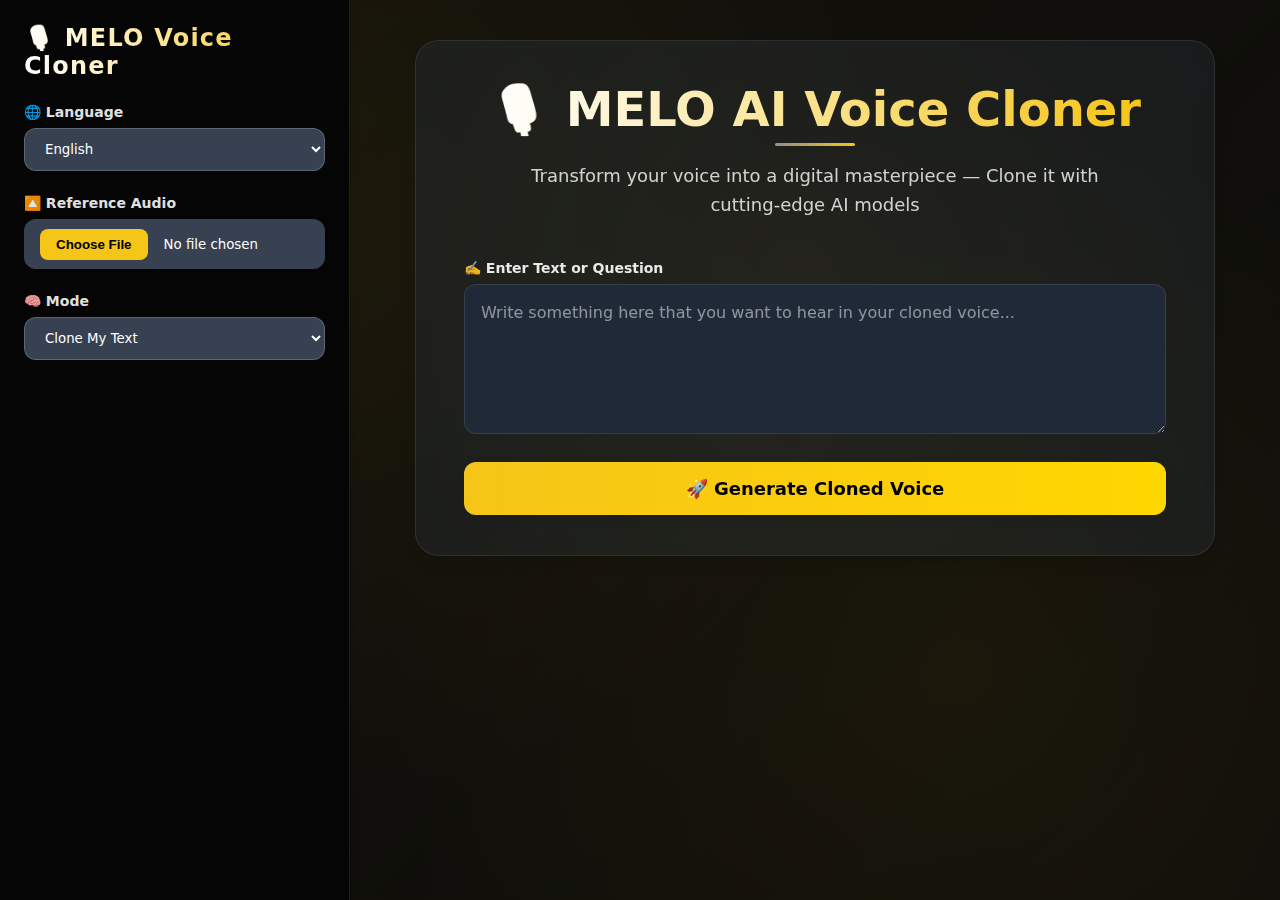
<file: templates/playground.html>
<!DOCTYPE html>
<html lang="en">
<head>
  <meta charset="UTF-8" />
  <meta name="viewport" content="width=device-width, initial-scale=1.0" />
  <title>🎙️ MELO Voice Cloner</title>
  <link rel="stylesheet" href="styles1.css" />
</head>

<body>
  <div class="container">
    <!-- Sidebar -->
    <aside class="sidebar">
      <div class="sidebar-header">
        <h2 class="sidebar-title">🎙️ MELO Voice Cloner</h2>
      </div>

      <div class="input-group">
        <label for="language" class="input-label">🌐 Language</label>
        <select id="language" class="select-input">
          <option value="en">English</option>
          <option value="es">Spanish</option>
          <option value="fr">French</option>
          <option value="de">German</option>
          <option value="it">Italian</option>
          <option value="pt">Portuguese</option>
          <option value="pl">Polish</option>
          <option value="tr">Turkish</option>
          <option value="ru">Russian</option>
          <option value="nl">Dutch</option>
          <option value="cs">Czech</option>
          <option value="ar">Arabic</option>
          <option value="zh-cn">Chinese</option>
          <option value="ja">Japanese</option>
          <option value="hu">Hungarian</option>
          <option value="ko">Korean</option>
          <option value="hi">Hindi</option>
        </select>
      </div>

      <div class="input-group">
        <label for="refAudio" class="input-label" data-tooltip="Upload a sample of the voice you want to clone">
          🔼 Reference Audio
        </label>
        <input type="file" id="refAudio" accept="audio/*" required class="file-input" />
      </div>

      <div class="input-group">
        <label for="modeSelect" class="input-label" data-tooltip="Choose how you want to use the voice cloning">
          🧠 Mode
        </label>
        <select id="modeSelect" class="select-input">
          <option value="text">Clone My Text</option>
          <option value="clone-my-audio">Clone My Audio</option>
          <option value="llmText">Ask LLM (Text)</option>
          <option value="llmAudio">Ask LLM (Audio)</option>
        </select>
      </div>
    </aside>

    <!-- Main -->
    <main class="main">
      <div class="card">
        <div class="card-header">
          <h1 class="card-title">🎙️ MELO AI Voice Cloner</h1>
          <p class="card-subtitle">Transform your voice into a digital masterpiece — Clone it with cutting-edge AI models</p>
        </div>

        <form id="voiceForm" class="form">
          <div id="textInputContainer">
            <label for="userText" class="input-label">✍️ Enter Text or Question</label>
            <textarea id="userText" class="textarea" placeholder="Write something here that you want to hear in your cloned voice..."></textarea>
          </div>

          <div id="recordContainer" class="hidden">
            <label class="input-label">🎤 Record Your Question</label>
            <button type="button" id="recordBtn" class="record-btn">
              <span id="recordBtnText">Start Recording</span>
            </button>
            <p id="recordStatus" class="record-status"></p>
            <div id="audioVisualizer" class="hidden">
              <canvas id="visualizer" width="300" height="60"></canvas>
            </div>
          </div>

          <div id="spinner" class="spinner hidden"></div>

          <button type="submit" class="submit-btn">
            🚀 Generate Cloned Voice
          </button>
        </form>

        <!-- Output -->
        <div id="output" class="output hidden">
          <h2 class="output-title">🎧 Generated Voice</h2>
          <audio id="audioPlayer" controls class="audio-player"></audio>
          <a id="downloadBtn" class="download-btn" download="melo-cloned-voice.wav">
            ⬇️ Download Cloned Audio
          </a>
        </div>
      </div>
    </main>
  </div>

  <script>
    // DOM Elements
const modeSelect = document.getElementById("modeSelect");
const textInputContainer = document.getElementById("textInputContainer");
const recordContainer = document.getElementById("recordContainer");
const recordBtn = document.getElementById("recordBtn");
const recordBtnText = document.getElementById("recordBtnText");
const recordStatus = document.getElementById("recordStatus");
const voiceForm = document.getElementById("voiceForm");
const spinner = document.getElementById("spinner");
const output = document.getElementById("output");
const downloadBtn = document.getElementById("downloadBtn");
const audioPlayer = document.getElementById("audioPlayer");
const visualizer = document.getElementById("visualizer");
const audioVisualizer = document.getElementById("audioVisualizer");

// Variables
let recordedBlob = null;
let mediaRecorder = null;
let audioContext = null;
let analyser = null;
let isRecording = false;
let animationFrame = null;
let stream = null;

// Mode selection handler
modeSelect.addEventListener("change", () => {
  const selected = modeSelect.value;
  // Toggle visibility based on mode
  textInputContainer.classList.toggle("hidden", selected === "clone-my-audio" || selected === "llmAudio");
  recordContainer.classList.toggle("hidden", selected !== "clone-my-audio" && selected !== "llmAudio");
});

// Initialize audio visualizer
function initAudioVisualizer(stream) {
  if (!audioContext) {
    audioContext = new (window.AudioContext || window.webkitAudioContext)();
  }

  const source = audioContext.createMediaStreamSource(stream);
  analyser = audioContext.createAnalyser();
  analyser.fftSize = 256;
  source.connect(analyser);

  const bufferLength = analyser.frequencyBinCount;
  const dataArray = new Uint8Array(bufferLength);

  const ctx = visualizer.getContext('2d');

  function draw() {
    if (!isRecording) return;

    animationFrame = requestAnimationFrame(draw);
    analyser.getByteFrequencyData(dataArray);

    ctx.clearRect(0, 0, visualizer.width, visualizer.height);
    ctx.fillStyle = 'rgba(0, 0, 0, 0.2)';
    ctx.fillRect(0, 0, visualizer.width, visualizer.height);

    const barWidth = (visualizer.width / bufferLength) * 2.5;
    let x = 0;

    for (let i = 0; i < bufferLength; i++) {
      const barHeight = dataArray[i] / 2;
      ctx.fillStyle = `rgb(${245}, ${197 + i}, ${24 + i})`;
      ctx.fillRect(x, visualizer.height - barHeight, barWidth, barHeight);
      x += barWidth + 1;
    }
  }

  draw();
}

// Record audio function
async function toggleRecording() {
  if (isRecording) {
    // Stop recording
    isRecording = false;
    recordBtnText.textContent = "Start Recording";
    recordBtn.classList.remove("recording");
    recordStatus.textContent = "✅ Recording complete.";

    if (mediaRecorder) {
      mediaRecorder.stop();
    }

    if (stream) {
      stream.getTracks().forEach(track => track.stop());
    }

    if (animationFrame) {
      cancelAnimationFrame(animationFrame);
    }

    audioVisualizer.classList.add("hidden");
  } else {
    // Start recording
    try {
      recordStatus.textContent = "🎙️ Recording... speak now.";
      recordBtnText.textContent = "Stop Recording";
      recordBtn.classList.add("recording");

      stream = await navigator.mediaDevices.getUserMedia({ audio: true });
      let chunks = [];

      mediaRecorder = new MediaRecorder(stream);

      mediaRecorder.ondataavailable = (e) => chunks.push(e.data);
      mediaRecorder.onstop = () => {
        recordedBlob = new Blob(chunks, { type: "audio/wav" });
        const audioUrl = URL.createObjectURL(recordedBlob);

        // Preview the recorded audio
        audioPlayer.src = audioUrl;
        audioPlayer.style.display = "block";
        output.classList.remove("hidden");
        downloadBtn.style.display = "none"; // Hide download button for preview
      };

      mediaRecorder.start();
      isRecording = true;

      // Initialize and show audio visualizer
      audioVisualizer.classList.remove("hidden");
      initAudioVisualizer(stream);

      // Auto-stop after 10 seconds
      setTimeout(() => {
        if (isRecording) {
          toggleRecording();
        }
      }, 10000);

    } catch (err) {
      recordStatus.textContent = "❌ Error accessing microphone.";
      console.error(err);
    }
  }
}

// Add event listener to record button
recordBtn.addEventListener("click", toggleRecording);

// Form submission handler
voiceForm.addEventListener("submit", async (e) => {
  e.preventDefault();

  const formData = new FormData();
  const language = document.getElementById("language").value;
  const mode = modeSelect.value;
  const refAudio = document.getElementById("refAudio").files[0];
  const userText = document.getElementById("userText").value;

  // Hide output and show spinner
  output.classList.add("hidden");
  spinner.classList.remove("hidden");
  downloadBtn.style.display = "none";
  audioPlayer.src = "";

  // Validate inputs
  if (!refAudio && (mode === "clone-my-audio" || mode === "llmAudio")) {
    showNotification("Reference audio is required.", "error");
    spinner.classList.add("hidden");
    return;
  }

  formData.append("language", language);
  formData.append("refAudio", refAudio);

  let url = "";

  if (mode === "clone-my-audio" || mode === "llmAudio") {
    // Validate recorded audio for clone-my-audio and llmAudio modes
    if (!recordedBlob) {
      showNotification("Please record your question first.", "error");
      spinner.classList.add("hidden");
      return;
    }
    formData.append("audioFileInput", new File([recordedBlob], "input.wav"));

    // Set correct URL endpoint for audio cloning modes
    url = mode === "llmAudio" 
      ? "http://localhost:8000/clone-llm-audio/"
      : "http://localhost:8000/clone-my-audio/";
  } else if (mode === "llmText" || mode === "text") {
    // Validate text input for text-based modes
    if (!userText.trim()) {
      showNotification("Please enter some text.", "error");
      spinner.classList.add("hidden");
      return;
    }
    formData.append("userText", userText);

    // Set correct URL endpoint for text modes
    url = mode === "llmText" 
      ? "http://localhost:8000/clone-llm-text/" 
      : "http://localhost:8000/clone-text/";
  }

  try {
    const res = await fetch(url, {
      method: "POST",
      body: formData
    });

    if (!res.ok) {
      const errorText = await res.text();
      throw new Error("Voice generation failed: " + errorText);
    }

    // Create a URL for the returned audio blob
    const blob = await res.blob();
    const audioUrl = URL.createObjectURL(blob);

    console.log(audioUrl);  // Debug: Log the audio URL

    // Set the audio player source
    audioPlayer.src = audioUrl;
    audioPlayer.style.display = "block";  // Make audio player visible

    // Ensure the download button is shown
    downloadBtn.href = audioUrl;  // Set the href of the download button
    downloadBtn.style.display = "inline-block";  // Make the download button visible
    console.log(downloadBtn);  // Debug: Log the download button element

    // Ensure the output section is visible
    output.classList.remove("hidden");
    console.log(output);  // Debug: Log the output element
    
    // Display success notification
    showNotification("Voice cloned successfully!", "success");
  } catch (error) {
    console.error("❌ Error generating voice:", error);
    showNotification("An error occurred while generating the voice.", "error");
  } finally {
    spinner.classList.add("hidden");  // Hide the spinner when done
  }

});


// Notification function
function showNotification(message, type = "info") {
  // Create notification element
  const notification = document.createElement("div");
  notification.textContent = message;
  notification.className = `notification ${type}`;

  // Add icon based on type
  const icon = document.createElement("span");
  if (type === "error") {
    icon.textContent = "❌";
  } else if (type === "success") {
    icon.textContent = "✅";
  } else {
    icon.textContent = "ℹ️";
  }

  notification.prepend(icon);

  // Add to DOM
  document.body.appendChild(notification);

  // Remove after 4 seconds
  setTimeout(() => {
    notification.style.opacity = "0";
    notification.style.transform = "translateY(10px)";
    notification.style.transition = "all 0.3s ease";

    setTimeout(() => {
      document.body.removeChild(notification);
    }, 300);
  }, 4000);
}


  </script>
</body>
</html>
</file>
<file: templates/styles1.css>
:root {
      --dark: #0a0a0a;
      --darker: #050505;
      --gold: #f5c518;
      --gold-hover: #ffe580;
      --gray-800: #1f2937;
      --gray-700: #374151;
      --gray-600: #4b5563;
      --transition: all 0.3s cubic-bezier(0.4, 0, 0.2, 1);
      --shadow-sm: 0 1px 2px 0 rgba(0, 0, 0, 0.05);
      --shadow: 0 4px 6px -1px rgba(0, 0, 0, 0.1), 0 2px 4px -1px rgba(0, 0, 0, 0.06);
      --shadow-lg: 0 10px 15px -3px rgba(0, 0, 0, 0.1), 0 4px 6px -2px rgba(0, 0, 0, 0.05);
    }

    * {
      margin: 0;
      padding: 0;
      box-sizing: border-box;
      font-family: 'Segoe UI', system-ui, -apple-system, sans-serif;
    }

    body {
      background-color: var(--dark);
      color: white;
      min-height: 100vh;
      display: flex;
      flex-direction: column;
      background-image:
        radial-gradient(circle at 25% 25%, rgba(245, 197, 24, 0.05) 0%, transparent 50%),
        radial-gradient(circle at 75% 75%, rgba(245, 197, 24, 0.05) 0%, transparent 50%);
    }

    .container {
      display: flex;
      flex-direction: column;
      min-height: 100vh;
      width: 100%;
    }

    /* Sidebar */
    .sidebar {
      width: 100%;
      padding: 1.5rem;
      background-color: var(--darker);
      border-bottom: 1px solid rgba(255, 255, 255, 0.1);
      box-shadow: var(--shadow);
      z-index: 10;
    }

    .sidebar-header {
      display: flex;
      align-items: center;
      justify-content: space-between;
      margin-bottom: 1.5rem;
    }

    .sidebar-title {
      font-size: 1.5rem;
      font-weight: 800;
      letter-spacing: 0.05em;
      background: linear-gradient(90deg, #fff, var(--gold));
      -webkit-background-clip: text;
      background-clip: text;
      color: transparent;
      display: inline-block;
    }

    .input-group {
      margin-bottom: 1.5rem;
      transition: var(--transition);
    }

    .input-group:hover {
      transform: translateY(-2px);
    }

    .input-label {
      display: block;
      font-size: 0.875rem;
      font-weight: 600;
      margin-bottom: 0.5rem;
      color: rgba(255, 255, 255, 0.9);
      display: flex;
      align-items: center;
      gap: 0.5rem;
    }

   .select-input, .file-input {
    width: 100%;
    padding: 0.75rem 1rem;
    border-radius: 0.75rem;
    transition: background-color 0.3s, border-color 0.3s; /* smoother */
    background-color: var(--gray-700);
    border-color: rgba(255, 255, 255, 0.2);
    color: white;
}

    .select-input:focus, .file-input:focus {
      border-color: var(--gold);
      box-shadow: 0 0 0 3px rgba(245, 197, 24, 0.2);
    }

    .select-input:hover, .file-input:hover {
     background-color: var(--gray-700);
     border-color: rgba(255, 255, 255, 0.2);
}

    .select-input option {
      background-color: var(--gray-800);
      color: white;
      padding: 10px;
    }

    .file-input {
      padding: 0.6rem 1rem;
      cursor: pointer;
    }

    .file-input::file-selector-button {
      background-color: var(--gold);
      color: black;
      font-weight: 600;
      border: 0;
      border-radius: 0.5rem;
      padding: 0.5rem 1rem;
      margin-right: 1rem;
      cursor: pointer;
      transition: var(--transition);
    }

    .file-input::file-selector-button:hover {
      background-color: var(--gold-hover);
      transform: scale(1.05);
    }

    /* Main content */
    .main {
      flex: 1;
      padding: 1.5rem;
      display: flex;
      align-items: flex-start;
      justify-content: center;
      background-image:
        linear-gradient(to bottom right, rgba(245, 197, 24, 0.03), transparent),
        linear-gradient(to top left, rgba(245, 197, 24, 0.02), transparent);
    }

    .card {
      width: 100%;
      max-width: 800px;
      background-color: rgba(31, 41, 55, 0.4);
      backdrop-filter: blur(10px);
      border: 1px solid rgba(255, 255, 255, 0.1);
      border-radius: 1.5rem;
      padding: 2rem;
      box-shadow: var(--shadow-lg);
      position: relative;
      overflow: hidden;
    }

    .card::before {
      content: '';
      position: absolute;
      top: -50%;
      left: -50%;
      width: 200%;
      height: 200%;
      background: radial-gradient(circle, rgba(245, 197, 24, 0.1) 0%, transparent 70%);
      opacity: 0.5;
      z-index: -1;
    }

    .card-header {
      text-align: center;
      margin-bottom: 2.5rem;
      position: relative;
    }

    .card-title {
      font-size: 2.5rem;
      font-weight: 800;
      background: linear-gradient(to right, white, var(--gold));
      -webkit-background-clip: text;
      background-clip: text;
      color: transparent;
      margin-bottom: 0.5rem;
      position: relative;
      display: inline-block;
    }

    .card-title::after {
      content: '';
      position: absolute;
      bottom: -8px;
      left: 50%;
      transform: translateX(-50%);
      width: 80px;
      height: 3px;
      background: linear-gradient(to right, rgba(255, 255, 255, 0.5), var(--gold));
      border-radius: 3px;
    }

    .card-subtitle {
      font-size: 1.125rem;
      color: rgba(255, 255, 255, 0.8);
      max-width: 600px;
      margin: 1rem auto 0;
      line-height: 1.6;
    }

    .form {
      display: flex;
      flex-direction: column;
      gap: 1.5rem;
    }

    .textarea {
      width: 100%;
      min-height: 150px;
      padding: 1rem;
      border-radius: 0.75rem;
      background-color: var(--gray-800);
      color: white;
      border: 1px solid rgba(255, 255, 255, 0.1);
      resize: vertical;
      font-size: 1rem;
      outline: none;
      transition: var(--transition);
      line-height: 1.5;
    }

    .textarea:focus {
      border-color: var(--gold);
      box-shadow: 0 0 0 3px rgba(245, 197, 24, 0.2);
    }

    .textarea:hover {
      background-color: var(--gray-700);
      border-color: rgba(255, 255, 255, 0.2);
    }

    .textarea::placeholder {
      color: rgba(255, 255, 255, 0.5);
    }

    .record-btn {
      display: inline-flex;
      align-items: center;
      justify-content: center;
      gap: 0.5rem;
      padding: 0.75rem 1.5rem;
      border-radius: 0.75rem;
      background-color: var(--gold);
      color: black;
      font-weight: 600;
      border: none;
      cursor: pointer;
      transition: var(--transition);
      font-size: 1rem;
      width: fit-content;
      position: relative;
      overflow: hidden;
    }

    .record-btn::before {
      content: '';
      position: absolute;
      top: 0;
      left: -100%;
      width: 100%;
      height: 100%;
      background: linear-gradient(90deg, transparent, rgba(255, 255, 255, 0.2), transparent);
      transition: 0.5s;
    }

    .record-btn:hover::before {
      left: 100%;
    }

    .record-btn:hover {
      background-color: var(--gold-hover);
      transform: translateY(-3px);
      box-shadow: 0 4px 12px rgba(245, 197, 24, 0.3);
    }

    .record-btn:active {
      transform: translateY(-1px);
    }

    .record-status {
      font-size: 0.875rem;
      margin-top: 0.75rem;
      color: rgba(255, 255, 255, 0.8);
      font-weight: 500;
      display: flex;
      align-items: center;
      gap: 0.5rem;
    }

    .spinner {
      border: 3px solid rgba(255, 255, 255, 0.1);
      border-top: 3px solid var(--gold);
      border-radius: 50%;
      width: 40px;
      height: 40px;
      animation: spin 1s linear infinite;
      margin: 1.5rem auto;
      box-shadow: 0 0 10px rgba(245, 197, 24, 0.2);
    }

    @keyframes spin {
      0% { transform: rotate(0deg); }
      100% { transform: rotate(360deg); }
    }

    .submit-btn {
      width: 100%;
      padding: 1rem;
      border-radius: 0.75rem;
      background: linear-gradient(to right, var(--gold), #ffd700);
      color: black;
      font-weight: 700;
      font-size: 1.125rem;
      border: none;
      cursor: pointer;
      transition: var(--transition);
      display: flex;
      align-items: center;
      justify-content: center;
      gap: 0.5rem;
      position: relative;
      overflow: hidden;
      box-shadow: 0 4px 12px rgba(0, 0, 0, 0.1);
    }

    .submit-btn::before {
      content: '';
      position: absolute;
      top: 0;
      left: -100%;
      width: 100%;
      height: 100%;
      background: linear-gradient(90deg, transparent, rgba(255, 255, 255, 0.3), transparent);
      transition: 0.5s;
    }

    .submit-btn:hover::before {
      left: 100%;
    }

    .submit-btn:hover {
      background: linear-gradient(to right, #ffd700, var(--gold));
      transform: translateY(-3px);
      box-shadow: 0 6px 15px rgba(245, 197, 24, 0.3);
    }

    .submit-btn:active {
      transform: translateY(-1px);
    }

    .output {
      margin-top: 2.5rem;
      background-color: rgba(31, 41, 55, 0.6);
      padding: 1.5rem;
      border-radius: 1rem;
      border: 1px solid rgba(255, 255, 255, 0.1);
      box-shadow: var(--shadow);
      transition: var(--transition);
      transform: translateY(10px);
      opacity: 0;
      animation: slideUp 0.5s forwards;
    }

    @keyframes slideUp {
      to {
        opacity: 1;
        transform: translateY(0);
      }
    }

    .output-title {
      font-size: 1.25rem;
      font-weight: 700;
      margin-bottom: 1.25rem;
      display: flex;
      align-items: center;
      gap: 0.5rem;
      color: var(--gold);
    }

    .audio-player {
      width: 100%;
      height: 50px;
      border-radius: 0.75rem;
      background-color: var(--gray-700);
      margin-bottom: 1.25rem;
      transition: var(--transition);
      cursor: pointer;
      box-shadow: var(--shadow-sm);
    }

    .audio-player:hover {
      transform: scale(1.01);
      box-shadow: var(--shadow);
    }

    .audio-player::-webkit-media-controls-panel {
      background-color: var(--gray-600);
    }

    .audio-player::-webkit-media-controls-play-button {
      background-color: var(--gold);
      border-radius: 50%;
    }

    .download-btn {
      display: inline-flex;
      align-items: center;
      justify-content: center;
      gap: 0.5rem;
      padding: 0.75rem 1.5rem;
      border-radius: 0.75rem;
      background-color: var(--gold);
      color: black;
      font-weight: 600;
      text-decoration: none;
      transition: var(--transition);
      position: relative;
      overflow: hidden;
    }

    .download-btn::before {
      content: '';
      position: absolute;
      top: 0;
      left: -100%;
      width: 100%;
      height: 100%;
      background: linear-gradient(90deg, transparent, rgba(255, 255, 255, 0.2), transparent);
      transition: 0.5s;
    }

    .download-btn:hover::before {
      left: 100%;
    }

    .download-btn:hover {
      background-color: var(--gold-hover);
      transform: translateY(-3px);
      box-shadow: 0 4px 12px rgba(245, 197, 24, 0.3);
    }

    .download-btn:active {
      transform: translateY(-1px);
    }

    .hidden {
      display: none;
    }

    /* Audio visualizer */
    #visualizer {
      width: 100%;
      height: 60px;
      background-color: rgba(31, 41, 55, 0.3);
      border-radius: 0.5rem;
      margin-top: 1rem;
      box-shadow: inset 0 0 5px rgba(0, 0, 0, 0.2);
    }

    #audioVisualizer {
      margin-top: 1rem;
      transition: var(--transition);
    }

    /* Responsive */
    @media (min-width: 768px) {
      .container {
        flex-direction: row;
      }

      .sidebar {
        width: 350px;
        height: 100vh;
        border-bottom: none;
        border-right: 1px solid rgba(255, 255, 255, 0.1);
        position: sticky;
        top: 0;
        overflow-y: auto;
        scrollbar-width: thin;
        scrollbar-color: var(--gold) var(--gray-800);
      }

      .sidebar::-webkit-scrollbar {
        width: 6px;
      }

      .sidebar::-webkit-scrollbar-track {
        background: var(--gray-800);
      }

      .sidebar::-webkit-scrollbar-thumb {
        background-color: var(--gold);
        border-radius: 6px;
      }

      .main {
        padding: 2.5rem;
      }

      .card {
        padding: 2.5rem 3rem;
      }

      .card-title {
        font-size: 3rem;
      }
    }

    /* Animations */
    @keyframes fadeIn {
      from { opacity: 0; transform: translateY(10px); }
      to { opacity: 1; transform: translateY(0); }
    }

    .card {
      animation: fadeIn 0.5s ease-out;
    }

    .pulse {
      animation: pulse 1.5s infinite;
    }

    @keyframes pulse {
      0% { opacity: 1; }
      50% { opacity: 0.5; }
      100% { opacity: 1; }
    }

    /* Recording animation */
    .recording {
      position: relative;
      background: linear-gradient(to right, #ff4a4a, #ff7070);
      color: white;
    }

    .recording::before {
      content: '';
      position: absolute;
      width: 12px;
      height: 12px;
      border-radius: 50%;
      background-color: #ff4a4a;
      left: -20px;
      top: 50%;
      transform: translateY(-50%);
      box-shadow: 0 0 0 rgba(255, 74, 74, 0.4);
      animation: pulse-ring 1.5s cubic-bezier(0.215, 0.61, 0.355, 1) infinite;
    }

    @keyframes pulse-ring {
      0% {
        transform: translateY(-50%) scale(0.33);
        opacity: 1;
      }
      80%, 100% {
        transform: translateY(-50%) scale(1);
        opacity: 0;
      }
    }

    /* Notification styling */
    .notification {
      position: fixed;
      bottom: 20px;
      right: 20px;
      padding: 12px 20px;
      border-radius: 8px;
      z-index: 1000;
      max-width: 300px;
      box-shadow: 0 4px 12px rgba(0, 0, 0, 0.15);
      animation: fadeIn 0.3s ease-out forwards;
      display: flex;
      align-items: center;
      gap: 10px;
      font-weight: 500;
    }

    .notification.error {
      background-color: #ff4a4a;
      color: white;
      border-left: 4px solid #c53030;
    }

    .notification.success {
      background-color: #4caf50;
      color: white;
      border-left: 4px solid #2e7d32;
    }

    .notification.info {
      background-color: #f5c518;
      color: black;
      border-left: 4px solid #d4a500;
    }

    /* Mode toggle animation */
    .input-group {
      position: relative;
      overflow: hidden;
    }

    .input-group::after {
      content: '';
      position: absolute;
      bottom: 0;
      left: 0;
      width: 100%;
      height: 2px;
      background: linear-gradient(to right, transparent, var(--gold), transparent);
      transform: scaleX(0);
      transition: transform 0.3s ease;
    }

    .input-group:hover::after {
      transform: scaleX(1);
    }

    /* Tooltip styles */
    [data-tooltip] {
      position: relative;
      cursor: help;
    }

    [data-tooltip]::after {
      content: attr(data-tooltip);
      position: absolute;
      bottom: 125%;
      left: 50%;
      transform: translateX(-50%);
      background-color: rgba(0, 0, 0, 0.8);
      color: white;
      padding: 5px 10px;
      border-radius: 4px;
      font-size: 12px;
      white-space: nowrap;
      opacity: 0;
      visibility: hidden;
      transition: all 0.3s ease;
      pointer-events: none;
      z-index: 100;
    }

    [data-tooltip]:hover::after {
      opacity: 1;
      visibility: visible;
    }
</file>
